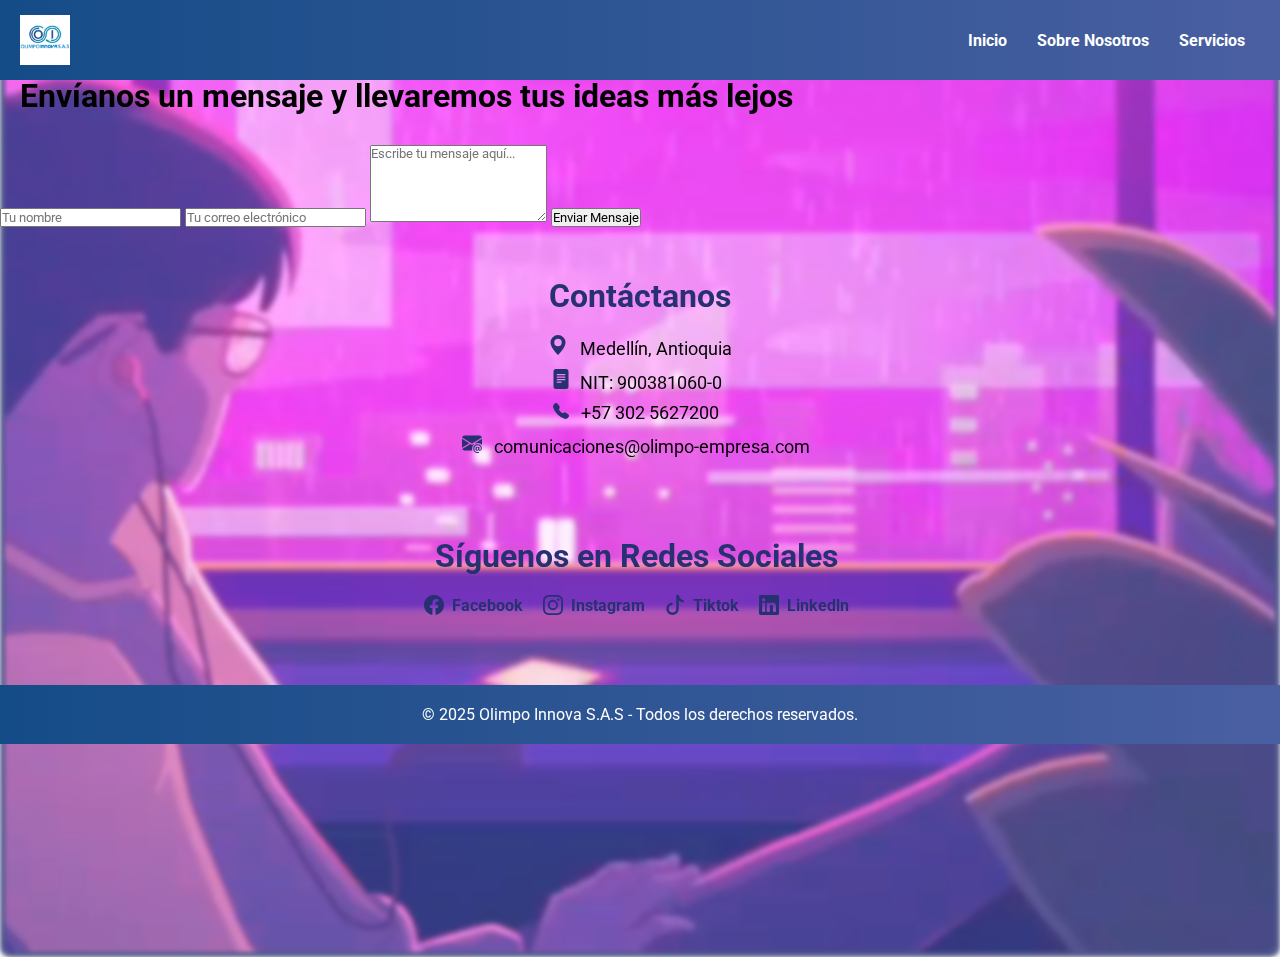
<file: contacto.html>
<!DOCTYPE html>
<html>
<head>
    <meta charset="UTF-8">
    <meta name="viewport" content="width=device-width, initial-scale=1.0">
    <title>Contacto</title>
    <link rel="stylesheet" href="CSS/estilos.css">
    <link rel="preconnect" href="https://fonts.googleapis.com">
    <link rel="preconnect" href="https://fonts.gstatic.com" crossorigin>
    <link href="https://fonts.googleapis.com/css2?family=Roboto:ital,wght@0,100..900;1,100..900&display=swap" rel="stylesheet">
</head>
<body>
    <nav>
        <ul>
            <li><a href="index.html">Inicio</a></li>
            <li><a href="sobre-nosotros.html">Sobre Nosotros</a></li>
            <li><a href="servicios.html">Servicios</a></li>
        </ul>
    </nav>

    <section>
        <nav class="navbar">
            <div class="logo">
                <img src="IMG/LOGO.png" alt="Logo Olimpo Innova">
            </div>
            <ul class="nav-links">
                <li><a href="index.html">Inicio</a></li>
                <li><a href="sobre-nosotros.html">Sobre Nosotros</a></li>
                <li><a href="servicios.html">Servicios</a></li>
            </ul>
        </nav>
        <section class="encabezado-contacto">
            <video autoplay loop muted playsinline class="video-fondo">
                <source src="VIDEO/lluvia-noche.mp4" type="video/mp4">
                Tu navegador no soporta videos HTML5.
            </video>
            <div class="contenido-encabezado">
                <h1>Envíanos un mensaje y llevaremos tus ideas más lejos</h1>
            </div>
        </section>


        <section class="contacto-tarjeta">
        <form action="enviar.php" method="POST" class="form-contacto">
            <input type="text" name="nombre" placeholder="Tu nombre" required>
            <input type="email" name="email" placeholder="Tu correo electrónico" required>
            <textarea name="mensaje" placeholder="Escribe tu mensaje aquí..." rows="5" required></textarea>
            <button type="submit">Enviar Mensaje</button>
        </form>
    </section>

        <section class="informacion-empresa">
            <h2>Contáctanos</h2>
            <ul class="info-contacto">
                <li>
                    <a class="nav-link">
                        <svg xmlns="http://www.w3.org/2000/svg" width="20" height="20" fill="currentColor" class="bi bi-geo-alt-fill" viewBox="0 0 16 16">
                            <path d="M8 16s6-5.686 6-10A6 6 0 0 0 2 6c0 4.314 6 10 6 10m0-7a3 3 0 1 1 0-6 3 3 0 0 1 0 6"/>
                        </svg>
                        <span>Medellín, Antioquia</span>
                    </a>
                </li>
            <ul class="NIT">
                <li>
                    <a class="nav-link">
                        <svg xmlns="http://www.w3.org/2000/svg" width="20" height="20" fill="currentColor" class="bi bi-file-text-fill" viewBox="0 0 16 16">
                            <path d="M12 0H4a2 2 0 0 0-2 2v12a2 2 0 0 0 2 2h8a2 2 0 0 0 2-2V2a2 2 0 0 0-2-2M5 4h6a.5.5 0 0 1 0 1H5a.5.5 0 0 1 0-1m-.5 2.5A.5.5 0 0 1 5 6h6a.5.5 0 0 1 0 1H5a.5.5 0 0 1-.5-.5M5 8h6a.5.5 0 0 1 0 1H5a.5.5 0 0 1 0-1m0 2h3a.5.5 0 0 1 0 1H5a.5.5 0 0 1 0-1"/>
                        </svg>
                        <span>NIT: 900381060-0</span>
                    </a>
                </li>
            <ul class="telefono">
                <li>
                    <a class="nav-link">
                         <svg xmlns="http://www.w3.org/2000/svg" width="16" height="16" fill="currentColor" class="bi bi-telephone-fill" viewBox="0 0 16 16">
                            <path fill-rule="evenodd" d="M1.885.511a1.745 1.745 0 0 1 2.61.163L6.29 2.98c.329.423.445.974.315 1.494l-.547 2.19a.68.68 0 0 0 .178.643l2.457 2.457a.68.68 0 0 0 .644.178l2.189-.547a1.75 1.75 0 0 1 1.494.315l2.306 1.794c.829.645.905 1.87.163 2.611l-1.034 1.034c-.74.74-1.846 1.065-2.877.702a18.6 18.6 0 0 1-7.01-4.42 18.6 18.6 0 0 1-4.42-7.009c-.362-1.03-.037-2.137.703-2.877z"/>
                        </svg>       
                        <span>+57 302 5627200</span>
                    </a>
                </li>
            <ul class="correo-electronico">
                <li>
                    <a class="nav-link">
                        <svg xmlns="http://www.w3.org/2000/svg" width="20" height="20" fill="currentColor" class="bi bi-envelope-at-fill" viewBox="0 0 16 16">
                            <path d="M2 2A2 2 0 0 0 .05 3.555L8 8.414l7.95-4.859A2 2 0 0 0 14 2zm-2 9.8V4.698l5.803 3.546zm6.761-2.97-6.57 4.026A2 2 0 0 0 2 14h6.256A4.5 4.5 0 0 1 8 12.5a4.49 4.49 0 0 1 1.606-3.446l-.367-.225L8 9.586zM16 9.671V4.697l-5.803 3.546.338.208A4.5 4.5 0 0 1 12.5 8c1.414 0 2.675.652 3.5 1.671"/>
                            <path d="M15.834 12.244c0 1.168-.577 2.025-1.587 2.025-.503 0-1.002-.228-1.12-.648h-.043c-.118.416-.543.643-1.015.643-.77 0-1.259-.542-1.259-1.434v-.529c0-.844.481-1.4 1.26-1.4.585 0 .87.333.953.63h.03v-.568h.905v2.19c0 .272.18.42.411.42.315 0 .639-.415.639-1.39v-.118c0-1.277-.95-2.326-2.484-2.326h-.04c-1.582 0-2.64 1.067-2.64 2.724v.157c0 1.867 1.237 2.654 2.57 2.654h.045c.507 0 .935-.07 1.18-.18v.731c-.219.1-.643.175-1.237.175h-.044C10.438 16 9 14.82 9 12.646v-.214C9 10.36 10.421 9 12.485 9h.035c2.12 0 3.314 1.43 3.314 3.034zm-4.04.21v.227c0 .586.227.8.581.8.31 0 .564-.17.564-.743v-.367c0-.516-.275-.708-.572-.708-.346 0-.573.245-.573.791"/>
                        </svg>        
                        <span>comunicaciones@olimpo-empresa.com</span>
                    </a>
                </li>


            <section class="redes-sociales">
            <h2>Síguenos en Redes Sociales</h2>
                <ul class="info-redes">
                    <li>
                        <a href="https://www.facebook.com/Olimpo21" target="_blank">
                            <svg xmlns="http://www.w3.org/2000/svg" width="16" height="16" fill="currentColor" class="bi bi-facebook" viewBox="0 0 16 16">
                                <path d="M16 8.049c0-4.446-3.582-8.05-8-8.05C3.58 0-.002 3.603-.002 8.05c0 4.017 2.926 7.347 6.75 7.951v-5.625h-2.03V8.05H6.75V6.275c0-2.017 1.195-3.131 3.022-3.131.876 0 1.791.157 1.791.157v1.98h-1.009c-.993 0-1.303.621-1.303 1.258v1.51h2.218l-.354 2.326H9.25V16c3.824-.604 6.75-3.934 6.75-7.951"/>
                            </svg>
                            Facebook
                        </a>
                    </li>
                    <li>
                        <a href="https://www.instagram.com/empresaolimpo" target="_blank">
                            <svg xmlns="http://www.w3.org/2000/svg" width="16" height="16" fill="currentColor" class="bi bi-instagram" viewBox="0 0 16 16">
                                <path d="M8 0C5.829 0 5.556.01 4.703.048 3.85.088 3.269.222 2.76.42a3.9 3.9 0 0 0-1.417.923A3.9 3.9 0 0 0 .42 2.76C.222 3.268.087 3.85.048 4.7.01 5.555 0 5.827 0 8.001c0 2.172.01 2.444.048 3.297.04.852.174 1.433.372 1.942.205.526.478.972.923 1.417.444.445.89.719 1.416.923.51.198 1.09.333 1.942.372C5.555 15.99 5.827 16 8 16s2.444-.01 3.298-.048c.851-.04 1.434-.174 1.943-.372a3.9 3.9 0 0 0 1.416-.923c.445-.445.718-.891.923-1.417.197-.509.332-1.09.372-1.942C15.99 10.445 16 10.173 16 8s-.01-2.445-.048-3.299c-.04-.851-.175-1.433-.372-1.941a3.9 3.9 0 0 0-.923-1.417A3.9 3.9 0 0 0 13.24.42c-.51-.198-1.092-.333-1.943-.372C10.443.01 10.172 0 7.998 0zm-.717 1.442h.718c2.136 0 2.389.007 3.232.046.78.035 1.204.166 1.486.275.373.145.64.319.92.599s.453.546.598.92c.11.281.24.705.275 1.485.039.843.047 1.096.047 3.231s-.008 2.389-.047 3.232c-.035.78-.166 1.203-.275 1.485a2.5 2.5 0 0 1-.599.919c-.28.28-.546.453-.92.598-.28.11-.704.24-1.485.276-.843.038-1.096.047-3.232.047s-2.39-.009-3.233-.047c-.78-.036-1.203-.166-1.485-.276a2.5 2.5 0 0 1-.92-.598 2.5 2.5 0 0 1-.6-.92c-.109-.281-.24-.705-.275-1.485-.038-.843-.046-1.096-.046-3.233s.008-2.388.046-3.231c.036-.78.166-1.204.276-1.486.145-.373.319-.64.599-.92s.546-.453.92-.598c.282-.11.705-.24 1.485-.276.738-.034 1.024-.044 2.515-.045zm4.988 1.328a.96.96 0 1 0 0 1.92.96.96 0 0 0 0-1.92m-4.27 1.122a4.109 4.109 0 1 0 0 8.217 4.109 4.109 0 0 0 0-8.217m0 1.441a2.667 2.667 0 1 1 0 5.334 2.667 2.667 0 0 1 0-5.334"/>
                            </svg>
                            Instagram
                        </a>
                    </li>
                    <li>
                        <a href="https://www.tiktok.com/@olimpoinnovasas" target="_blank">
                            <svg xmlns="http://www.w3.org/2000/svg" width="16" height="16" fill="currentColor" class="bi bi-tiktok" viewBox="0 0 16 16">
                                <path d="M9 0h1.98c.144.715.54 1.617 1.235 2.512C12.895 3.389 13.797 4 15 4v2c-1.753 0-3.07-.814-4-1.829V11a5 5 0 1 1-5-5v2a3 3 0 1 0 3 3z"/>
                            </svg>
                            Tiktok
                        </a>
                    </li>
                    <li>
                        <a href="https://www.linkedin.com/company/olimpo-innova"  target="_blank">
                            <svg xmlns="http://www.w3.org/2000/svg" width="16" height="16" fill="currentColor" class="bi bi-linkedin" viewBox="0 0 16 16">
                                <path d="M0 1.146C0 .513.526 0 1.175 0h13.65C15.474 0 16 .513 16 1.146v13.708c0 .633-.526 1.146-1.175 1.146H1.175C.526 16 0 15.487 0 14.854zm4.943 12.248V6.169H2.542v7.225zm-1.2-8.212c.837 0 1.358-.554 1.358-1.248-.015-.709-.52-1.248-1.342-1.248S2.4 3.226 2.4 3.934c0 .694.521 1.248 1.327 1.248zm4.908 8.212V9.359c0-.216.016-.432.08-.586.173-.431.568-.878 1.232-.878.869 0 1.216.662 1.216 1.634v3.865h2.401V9.25c0-2.22-1.184-3.252-2.764-3.252-1.274 0-1.845.7-2.165 1.193v.025h-.016l.016-.025V6.169h-2.4c.03.678 0 7.225 0 7.225z"/>
                            </svg>
                            Linkedln
                        </a>
                    </li>
                </ul>      
            </ul>
        </section>
    </section>


        <footer>
            <p>&copy; 2025 Olimpo Innova S.A.S - Todos los derechos reservados.</p>
        </footer>
</body>
</html>
</file>
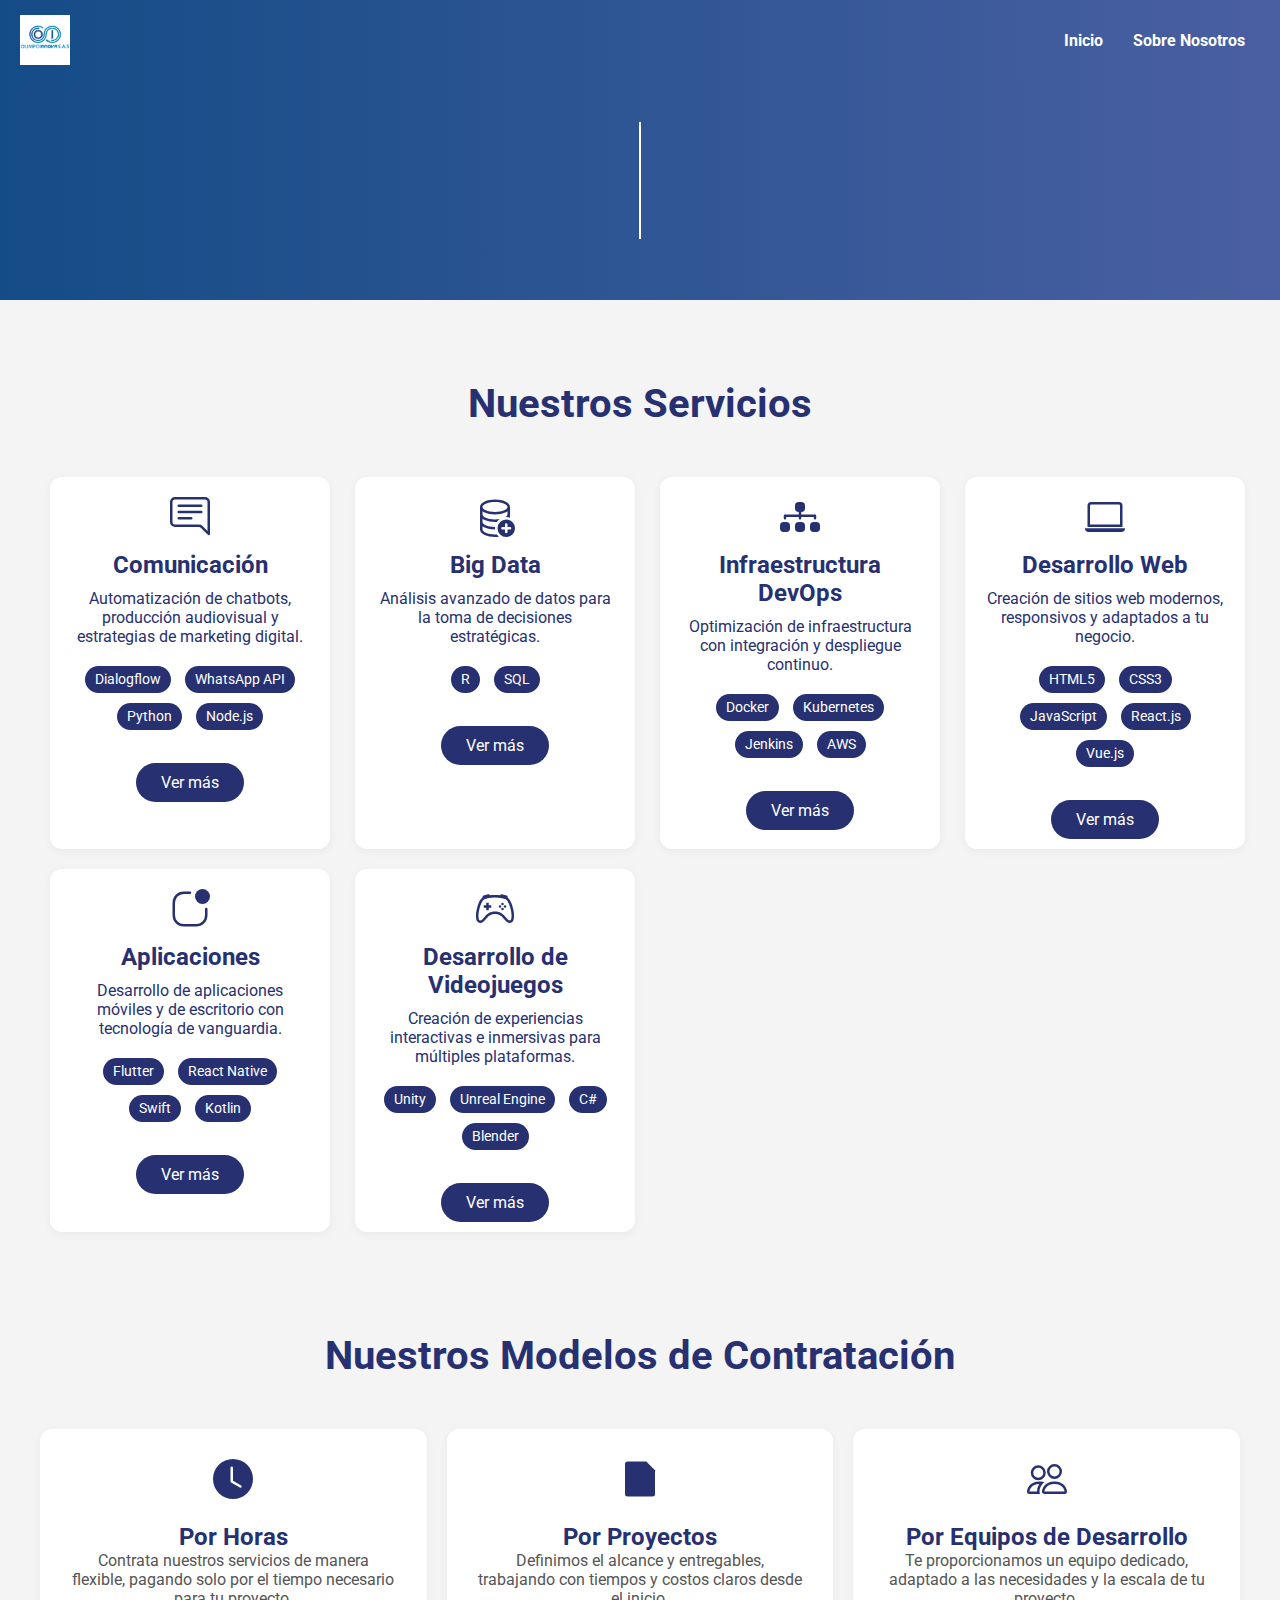
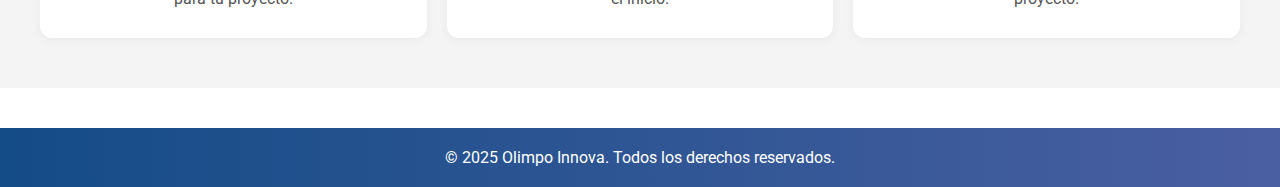
<file: servicios.html>
<!DOCTYPE html>
<html>

<head>
    <meta charset="UTF-8">
    <meta name="viewport" content="width=device-width, initial-scale=1.0">
    <title>Servicios</title>
    <link rel="stylesheet" href="CSS/estilos.css">
    <link rel="preconnect" href="https://fonts.googleapis.com">
    <link rel="preconnect" href="https://fonts.gstatic.com" crossorigin>
    <link href="https://fonts.googleapis.com/css2?family=Roboto:ital,wght@0,100..900;1,100..900&display=swap" rel="stylesheet">
<style>

    .banner-servicios {
    background: linear-gradient(90deg, #144C87, #4a5fa1);
    height: 300px;
    display: flex;
    align-items: center;
    justify-content: center;
    color: white;
    position: relative;
  }

  .contenido-banner {
    text-align: center;
  }

  .typewriter-text {
    font-size: 2rem;
    border-right: 2px solid white;
    white-space: nowrap;
    overflow: hidden;
    width: 0;
    animation: typing 7s steps(40, end) forwards, blink-caret 0.75s step-end infinite;
  }

  @keyframes typing {
    from { width: 0 }
    to { width: 100% }
  }

  @keyframes blink-caret {
    50% { border-color: transparent; }
  }

    .btn-servicio {
background-color: #273171;
color: #fff;
padding: 10px 25px;
border-radius: 30px;
text-decoration: none;
transition: background 0.3s;
}

.btn-servicio:hover {
background-color: #1a2240;
}
</style>
</head>

<body>
    <nav class="navbar">
        <div class="logo">
            <img src="IMG/LOGO.png" alt="Logo Olimpo Innova">
        </div>
        <ul class="nav-links">
            <li><a href="index.html">Inicio</a></li>
            <li><a href="sobre-nosotros.html">Sobre Nosotros</a></li>
        </ul>
    </nav>

    <!-- Banner con efecto máquina de escribir -->
<section class="banner-servicios">
  <div class="contenido-banner">
    <h1 class="typewriter-text"></h1>
  </div>
</section>

    <section class="servicios">
        <h2>Nuestros Servicios</h2>
        <div class="contenedor-tarjetas">
            <div class="tarjeta">
                <svg xmlns="http://www.w3.org/2000/svg" width="40" height="40" fill="currentColor" class="bi bi-chat-right-text" viewBox="0 0 16 16">
                    <path d="M2 1a1 1 0 0 0-1 1v8a1 1 0 0 0 1 1h9.586a2 2 0 0 1 1.414.586l2 2V2a1 1 0 0 0-1-1zm12-1a2 2 0 0 1 2 2v12.793a.5.5 0 0 1-.854.353l-2.853-2.853a1 1 0 0 0-.707-.293H2a2 2 0 0 1-2-2V2a2 2 0 0 1 2-2z"/>
                    <path d="M3 3.5a.5.5 0 0 1 .5-.5h9a.5.5 0 0 1 0 1h-9a.5.5 0 0 1-.5-.5M3 6a.5.5 0 0 1 .5-.5h9a.5.5 0 0 1 0 1h-9A.5.5 0 0 1 3 6m0 2.5a.5.5 0 0 1 .5-.5h5a.5.5 0 0 1 0 1h-5a.5.5 0 0 1-.5-.5"/>
                </svg>
                <h3>Comunicación</h3>
                    <p>Automatización de chatbots, producción audiovisual y estrategias de marketing digital.</p>
                    <ul class="tecnologias">
                        <li>Dialogflow</li>
                        <li>WhatsApp API</li>
                        <li>Python</li>
                        <li>Node.js</li>
                    </ul>
                    <br>
                    <br>
                <a href="#comunicacion" class="btn-servicio">Ver más</a>
            </div>

            
            <div class="tarjeta">
                <svg xmlns="http://www.w3.org/2000/svg" width="40" height="40" fill="currentColor" class="bi bi-database-add" viewBox="0 0 16 16">
                    <path d="M12.5 16a3.5 3.5 0 1 0 0-7 3.5 3.5 0 0 0 0 7m.5-5v1h1a.5.5 0 0 1 0 1h-1v1a.5.5 0 0 1-1 0v-1h-1a.5.5 0 0 1 0-1h1v-1a.5.5 0 0 1 1 0"/>
                    <path d="M12.096 6.223A5 5 0 0 0 13 5.698V7c0 .289-.213.654-.753 1.007a4.5 4.5 0 0 1 1.753.25V4c0-1.007-.875-1.755-1.904-2.223C11.022 1.289 9.573 1 8 1s-3.022.289-4.096.777C2.875 2.245 2 2.993 2 4v9c0 1.007.875 1.755 1.904 2.223C4.978 15.71 6.427 16 8 16c.536 0 1.058-.034 1.555-.097a4.5 4.5 0 0 1-.813-.927Q8.378 15 8 15c-1.464 0-2.766-.27-3.682-.687C3.356 13.875 3 13.373 3 13v-1.302c.271.202.58.378.904.525C4.978 12.71 6.427 13 8 13h.027a4.6 4.6 0 0 1 0-1H8c-1.464 0-2.766-.27-3.682-.687C3.356 10.875 3 10.373 3 10V8.698c.271.202.58.378.904.525C4.978 9.71 6.427 10 8 10q.393 0 .774-.024a4.5 4.5 0 0 1 1.102-1.132C9.298 8.944 8.666 9 8 9c-1.464 0-2.766-.27-3.682-.687C3.356 7.875 3 7.373 3 7V5.698c.271.202.58.378.904.525C4.978 6.711 6.427 7 8 7s3.022-.289 4.096-.777M3 4c0-.374.356-.875 1.318-1.313C5.234 2.271 6.536 2 8 2s2.766.27 3.682.687C12.644 3.125 13 3.627 13 4c0 .374-.356.875-1.318 1.313C10.766 5.729 9.464 6 8 6s-2.766-.27-3.682-.687C3.356 4.875 3 4.373 3 4"/>
                </svg>
                <h3>Big Data</h3>
                    <p>Análisis avanzado de datos para la toma de decisiones estratégicas.</p>
                    <ul class="tecnologias">
                        <li>R</li>
                        <li>SQL</li>
                    </ul>
                    <br>
                    <br>
                <a href="#bigdata" class="btn-servicio">Ver más</a>
            </div>
            
            <div class="tarjeta">
                <svg xmlns="http://www.w3.org/2000/svg" width="40" height="40" fill="currentColor" class="bi bi-diagram-3-fill" viewBox="0 0 16 16">
                    <path fill-rule="evenodd" d="M6 3.5A1.5 1.5 0 0 1 7.5 2h1A1.5 1.5 0 0 1 10 3.5v1A1.5 1.5 0 0 1 8.5 6v1H14a.5.5 0 0 1 .5.5v1a.5.5 0 0 1-1 0V8h-5v.5a.5.5 0 0 1-1 0V8h-5v.5a.5.5 0 0 1-1 0v-1A.5.5 0 0 1 2 7h5.5V6A1.5 1.5 0 0 1 6 4.5zm-6 8A1.5 1.5 0 0 1 1.5 10h1A1.5 1.5 0 0 1 4 11.5v1A1.5 1.5 0 0 1 2.5 14h-1A1.5 1.5 0 0 1 0 12.5zm6 0A1.5 1.5 0 0 1 7.5 10h1a1.5 1.5 0 0 1 1.5 1.5v1A1.5 1.5 0 0 1 8.5 14h-1A1.5 1.5 0 0 1 6 12.5zm6 0a1.5 1.5 0 0 1 1.5-1.5h1a1.5 1.5 0 0 1 1.5 1.5v1a1.5 1.5 0 0 1-1.5 1.5h-1a1.5 1.5 0 0 1-1.5-1.5z"/>
                </svg>
                    <h3>Infraestructura DevOps</h3>
                    <p>Optimización de infraestructura con integración y despliegue continuo.</p>
                    <ul class="tecnologias">
                        <li>Docker</li>
                        <li>Kubernetes</li>
                        <li>Jenkins</li>
                        <li>AWS</li>
                    </ul>
                    <br>
                    <br>
                <a href="#infraestructura" class="btn-servicio">Ver más</a>
            </div>

            
                <div class="tarjeta">
                    <svg xmlns="http://www.w3.org/2000/svg" width="40" height="40" fill="currentColor" class="bi bi-laptop" viewBox="0 0 16 16">
                        <path d="M13.5 3a.5.5 0 0 1 .5.5V11H2V3.5a.5.5 0 0 1 .5-.5zm-11-1A1.5 1.5 0 0 0 1 3.5V12h14V3.5A1.5 1.5 0 0 0 13.5 2zM0 12.5h16a1.5 1.5 0 0 1-1.5 1.5h-13A1.5 1.5 0 0 1 0 12.5"/>
                    </svg>
                    <h3>Desarrollo Web</h3>
                    <p>Creación de sitios web modernos, responsivos y adaptados a tu negocio.</p>
                    <ul class="tecnologias">
                        <li>HTML5</li>
                        <li>CSS3</li>
                        <li>JavaScript</li>
                        <li>React.js</li>
                        <li>Vue.js</li>
                    </ul>
                    <br>
                    <br>
                <a href="#desarrolloweb" class="btn-servicio">Ver más</a>
                </div>

            
                <div class="tarjeta">
                    <svg xmlns="http://www.w3.org/2000/svg" width="40" height="40" fill="currentColor" class="bi bi-app-indicator" viewBox="0 0 16 16">
                        <path d="M5.5 2A3.5 3.5 0 0 0 2 5.5v5A3.5 3.5 0 0 0 5.5 14h5a3.5 3.5 0 0 0 3.5-3.5V8a.5.5 0 0 1 1 0v2.5a4.5 4.5 0 0 1-4.5 4.5h-5A4.5 4.5 0 0 1 1 10.5v-5A4.5 4.5 0 0 1 5.5 1H8a.5.5 0 0 1 0 1z"/>
                        <path d="M16 3a3 3 0 1 1-6 0 3 3 0 0 1 6 0"/>
                    </svg>
                    <h3>Aplicaciones</h3>
                    <p>Desarrollo de aplicaciones móviles y de escritorio con tecnología de vanguardia.</p>
                    <ul class="tecnologias">
                        <li>Flutter</li>
                        <li>React Native</li>
                        <li>Swift</li>
                        <li>Kotlin</li>
                    </ul>
                    <br>
                    <br>
                <a href="#apps" class="btn-servicio">Ver más</a>
                </div>


                <div class="tarjeta">
                    <svg xmlns="http://www.w3.org/2000/svg" width="40" height="40" fill="currentColor" class="bi bi-controller" viewBox="0 0 16 16">
                        <path d="M11.5 6.027a.5.5 0 1 1-1 0 .5.5 0 0 1 1 0m-1.5 1.5a.5.5 0 1 0 0-1 .5.5 0 0 0 0 1m2.5-.5a.5.5 0 1 1-1 0 .5.5 0 0 1 1 0m-1.5 1.5a.5.5 0 1 0 0-1 .5.5 0 0 0 0 1m-6.5-3h1v1h1v1h-1v1h-1v-1h-1v-1h1z"/>
                        <path d="M3.051 3.26a.5.5 0 0 1 .354-.613l1.932-.518a.5.5 0 0 1 .62.39c.655-.079 1.35-.117 2.043-.117.72 0 1.443.041 2.12.126a.5.5 0 0 1 .622-.399l1.932.518a.5.5 0 0 1 .306.729q.211.136.373.297c.408.408.78 1.05 1.095 1.772.32.733.599 1.591.805 2.466s.34 1.78.364 2.606c.024.816-.059 1.602-.328 2.21a1.42 1.42 0 0 1-1.445.83c-.636-.067-1.115-.394-1.513-.773-.245-.232-.496-.526-.739-.808-.126-.148-.25-.292-.368-.423-.728-.804-1.597-1.527-3.224-1.527s-2.496.723-3.224 1.527c-.119.131-.242.275-.368.423-.243.282-.494.575-.739.808-.398.38-.877.706-1.513.773a1.42 1.42 0 0 1-1.445-.83c-.27-.608-.352-1.395-.329-2.21.024-.826.16-1.73.365-2.606.206-.875.486-1.733.805-2.466.315-.722.687-1.364 1.094-1.772a2.3 2.3 0 0 1 .433-.335l-.028-.079zm2.036.412c-.877.185-1.469.443-1.733.708-.276.276-.587.783-.885 1.465a14 14 0 0 0-.748 2.295 12.4 12.4 0 0 0-.339 2.406c-.022.755.062 1.368.243 1.776a.42.42 0 0 0 .426.24c.327-.034.61-.199.929-.502.212-.202.4-.423.615-.674.133-.156.276-.323.44-.504C4.861 9.969 5.978 9.027 8 9.027s3.139.942 3.965 1.855c.164.181.307.348.44.504.214.251.403.472.615.674.318.303.601.468.929.503a.42.42 0 0 0 .426-.241c.18-.408.265-1.02.243-1.776a12.4 12.4 0 0 0-.339-2.406 14 14 0 0 0-.748-2.295c-.298-.682-.61-1.19-.885-1.465-.264-.265-.856-.523-1.733-.708-.85-.179-1.877-.27-2.913-.27s-2.063.091-2.913.27"/>
                    </svg>
                    <h3>Desarrollo de Videojuegos</h3>
                    <p>Creación de experiencias interactivas e inmersivas para múltiples plataformas.</p>
                    <ul class="tecnologias">
                        <li>Unity</li>
                        <li>Unreal Engine</li>
                        <li>C#</li>
                        <li>Blender</li>
                    </ul>
                    <br>
                    <br>
                <a href="#tecnologias" class="btn-servicio">Ver más</a>
                </div>
            </div>
        </section>
    
    <section class="modelos-contratacion">
        <h2>Nuestros Modelos de Contratación</h2>
        <div class="contenedor-modelos">
    
            <div class="modelo">
                <svg xmlns="http://www.w3.org/2000/svg" width="40" height="40" fill="currentColor" class="bi bi-clock-fill" viewBox="0 0 16 16">
                   <path d="M16 8A8 8 0 1 1 0 8a8 8 0 0 1 16 0M8 3.5a.5.5 0 0 0-1 0V9a.5.5 0 0 0 .252.434l3.5 2a.5.5 0 0 0 .496-.868L8 8.71z"/>
                </svg>
                <h3>Por Horas</h3>
                <p>Contrata nuestros servicios de manera flexible, pagando solo por el tiempo necesario para tu proyecto.</p>
            </div>
    
            <div class="modelo">
                <svg xmlns="http://www.w3.org/2000/svg" width="40" height="40" fill="currentColor" class="bi bi-file-earmark-check" viewBox="0 0 16 16">
                    <path d="M5.5 8a.5.5 0 0 1 .5-.5h4a.5.5 0 0 1 0 1h-4a.5.5 0 0 1-.5-.5z"/>
                    <path d="M6 10a.5.5 0 0 1 .5-.5h3a.5.5 0 0 1 0 1h-3A.5.5 0 0 1 6 10z"/>
                    <path d="M14 4.5V14a1 1 0 0 1-1 1H3a1 1 0 0 1-1-1V2a1 1 0 0 1 1-1h7.5L14 4.5z"/>
                </svg>
                <h3>Por Proyectos</h3>
                <p>Definimos el alcance y entregables, trabajando con tiempos y costos claros desde el inicio.</p>
            </div>
    
            <div class="modelo">
                <svg xmlns="http://www.w3.org/2000/svg" width="40" height="40" fill="currentColor" class="bi bi-people" viewBox="0 0 16 16">
                    <path d="M15 14s1 0 1-1-1-4-5-4-5 3-5 4 1 1 1 1zm-7.978-1L7 12.996c.001-.264.167-1.03.76-1.72C8.312 10.629 9.282 10 11 10c1.717 0 2.687.63 3.24 1.276.593.69.758 1.457.76 1.72l-.008.002-.014.002zM11 7a2 2 0 1 0 0-4 2 2 0 0 0 0 4m3-2a3 3 0 1 1-6 0 3 3 0 0 1 6 0M6.936 9.28a6 6 0 0 0-1.23-.247A7 7 0 0 0 5 9c-4 0-5 3-5 4q0 1 1 1h4.216A2.24 2.24 0 0 1 5 13c0-1.01.377-2.042 1.09-2.904.243-.294.526-.569.846-.816M4.92 10A5.5 5.5 0 0 0 4 13H1c0-.26.164-1.03.76-1.724.545-.636 1.492-1.256 3.16-1.275ZM1.5 5.5a3 3 0 1 1 6 0 3 3 0 0 1-6 0m3-2a2 2 0 1 0 0 4 2 2 0 0 0 0-4"/>
                </svg>
                <h3>Por Equipos de Desarrollo</h3>
                <p>Te proporcionamos un equipo dedicado, adaptado a las necesidades y la escala de tu proyecto.</p>
            </div>
    
        </div>
    </section>
    <footer>
        <p>&copy; 2025 Olimpo Innova. Todos los derechos reservados.</p>
    </footer>

    <script>
  const texto = "Transformamos ideas en soluciones digitales.";
  const typewriter = document.querySelector('.typewriter-text');

  // Puedes usar una pausa para el efecto natural
  setTimeout(() => {
    typewriter.textContent = texto;
  }, 500);
</script>
</body>

</html>
</file>
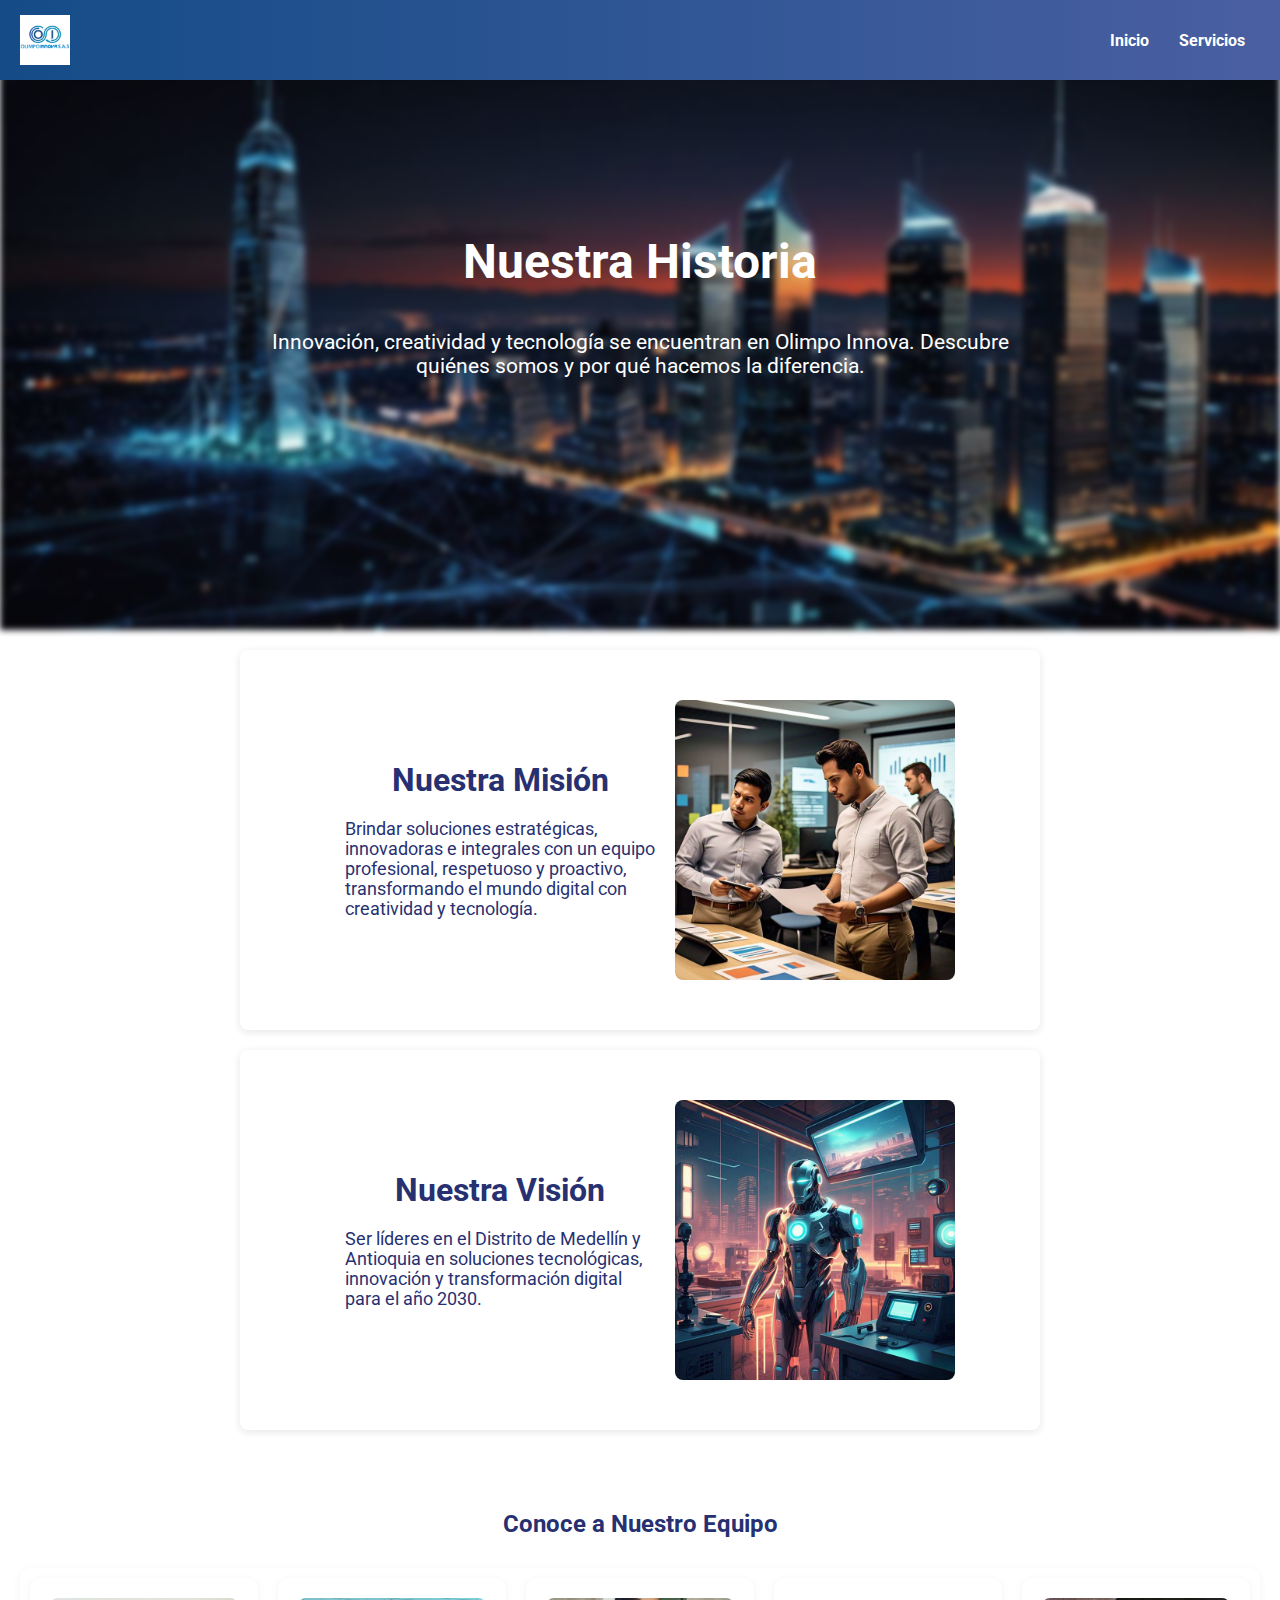
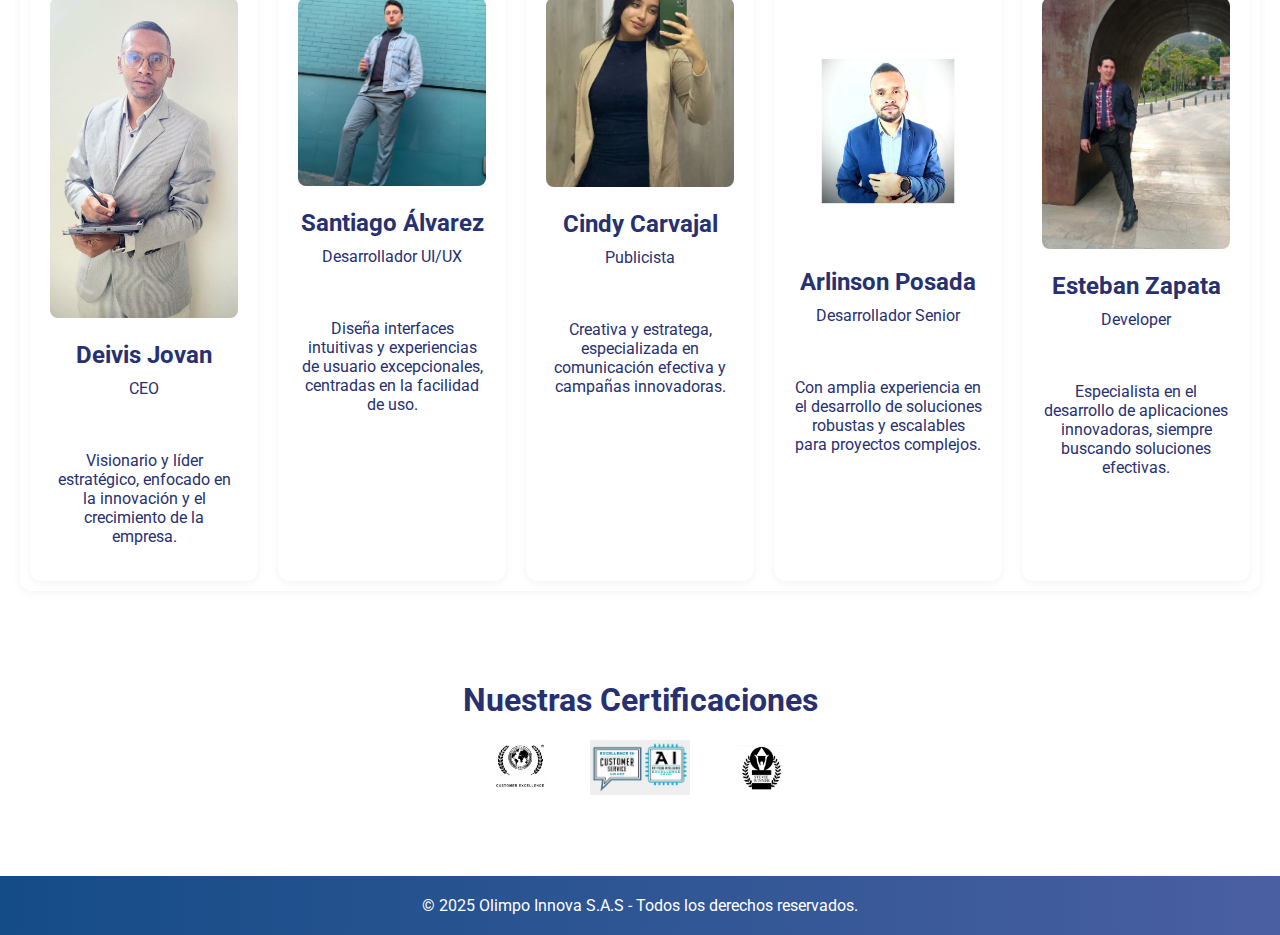
<file: sobre-nosotros.html>
<!DOCTYPE html>
<html>

<head>
    <meta charset="UTF-8">
    <meta name="viewport" content="width=device-width, initial-scale=1.0">
    <title>Sobre Nosotros</title>
    <link rel="stylesheet" href="CSS/estilos.css">
    <link rel="preconnect" href="https://fonts.googleapis.com">
    <link rel="preconnect" href="https://fonts.gstatic.com" crossorigin>
    <link href="https://fonts.googleapis.com/css2?family=Roboto:ital,wght@0,100..900;1,100..900&display=swap" rel="stylesheet">
</head>

<body>
    <header>
        <nav class="navbar">
            <div class="logo">
                <img src="IMG/LOGO.png" alt="Logo Olimpo Innova">
            </div>
            <ul class="nav-links">
                <li><a href="index.html">Inicio</a></li>
                <li><a href="servicios.html">Servicios</a></li>
            </ul>
        </nav>
    </header>

    <!-- Sección Hero -->
    <section class="hero">
        <div class="hero-bg"></div>
        <div class="hero-content">
            <h1>Nuestra Historia</h1>
            <p>Innovación, creatividad y tecnología se encuentran en Olimpo Innova. Descubre quiénes somos y por qué hacemos la diferencia.</p>
        </div>
    </section>

    <!-- Sección Misión y Visión -->
    <section class="seccion">
        <div class="texto">
            <h2>Nuestra Misión</h2>
            <p>Brindar soluciones estratégicas, innovadoras e integrales con un equipo profesional, respetuoso y proactivo, transformando el mundo digital con creatividad y tecnología.</p>
        </div>
        <img src="IMG/mision.jpg" alt="Nuestra Misión">
    </section>

    <section class="seccion inversa">
        <img src="IMG/vision-empresa.jpg" alt="Nuestra Visión">
        <div class="texto">
            <h2>Nuestra Visión</h2>
            <p>Ser líderes en el Distrito de Medellín y Antioquia en soluciones tecnológicas, innovación y transformación digital para el año 2030.</p>
        </div>
    </section>

    <!-- Sección Nuestro Equipo -->
    <section class="equipo">
        <h2>Conoce a Nuestro Equipo</h2>
        <div class="tarjetas-equipo">
            <div class="tarjeta">
                <img src="IMG/ceo.jpg" alt="Líder">
                <br><br>
                <h3>Deivis Jovan</h3>
                <p>CEO</p>
                <br><br>
                <p>Visionario y líder estratégico, enfocado en la innovación 
                   y el crecimiento de la empresa.
                </p>
            </div>
            <div class="tarjeta">
                <img src="IMG/desarrollador-iu.jpg" alt="Desarrollador UI/UX">
                <br><br>
                <h3>Santiago Álvarez</h3>
                <p>Desarrollador UI/UX</p>
                <br><br>
                <p>Diseña interfaces intuitivas y experiencias de usuario
                    excepcionales, centradas en la facilidad de uso.
                </p>
            </div>
            <div class="tarjeta">
                <img src="IMG/publicista.jpg" alt="Publicista">
                <br><br>
                <h3>Cindy Carvajal</h3>
                <p>Publicista</p>
                <br><br>
                <p>Creativa y estratega, especializada en comunicación efectiva y
                    campañas innovadoras.
                </p>
            </div>
            <div class="tarjeta">
                <img src="IMG/desarrollador-senior.jpg" alt="Desarrollador Senior">
                <h3>Arlinson Posada</h3>
                <p>Desarrollador Senior</p>
                <br><br>
                <p>Con amplia experiencia en el desarrollo de soluciones robustas y 
                    escalables para proyectos complejos.
                </p>
            </div>
            <div class="tarjeta">
                <img src="IMG/developer.jpg" alt="Developer">
                <br><br>
                <h3>Esteban Zapata</h3>
                <p>Developer</p>
                <br><br>
                <p>Especialista en el desarrollo de aplicaciones innovadoras, siempre
                    buscando soluciones efectivas.</p>
            </div>
        </div>
    </section>

    <section class="certificaciones">
        <h2>Nuestras Certificaciones</h2>
        <div class="contenedor-certificaciones">
            <img src="IMG/global-awards.jpg" alt="Certificación Global">
            <img src="IMG/customer.jpg" alt="Certificación Customer">
            <img src="IMG/stevie.jpg" alt="Certificación Stevie">
        </div>
    </section>

    <footer>
        <p>&copy; 2025 Olimpo Innova S.A.S - Todos los derechos reservados.</p>
    </footer>
</body>
</html>
</file>
<file: CSS/estilos.css>
* {
    font-family: "Roboto";
    font-optical-sizing: auto;
    margin: 0;
    padding: 0;
    box-sizing: border-box;
}

#banner {
    position: relative;
    width: 100%;
    height: 60vh;
    overflow: hidden;
    background: linear-gradient(90deg, #144C87, #4a5fa1);
    
}

#particles1 {
    position: absolute;
    width: 100%;
    height: 100%;
    z-index: 1; 
}

.contenido-banner {
    position: relative;
    color: #fff;
    text-align: center;
   padding-top: 60px;
}

.contenido-banner h1 {
    font-size: 3rem;
    margin: 0;
    padding-top: 60px;
}


.video-container, .video2-container {
    display:flex;
    justify-content: center;
    gap: 20px;
    padding-top: 40px;
}

video {
    width: 45%;
    border: 5px solid #273171;
    border-radius: 10px;
    max-width: 400%;
    box-shadow: 0 4px 6px rgba(0, 0, 0, 0.1);
}

.botones-video button {
    background: #273171;
    color: #fff;
    border: none;
    padding: 8px 12px;
    border-radius: 8px;
    align-items: center;
    margin: 5px;
    cursor: pointer;
    font-size: 1rem;
}

.botones-video button:hover {
    background: #1d255c;
}

.botones-video svg {
    width: 20px;
    height: 20px;
}

.seccion {
    padding: 50px 20px;
    background: #fff;
    margin: 20px auto;
    max-width: 800px;
    border-radius: 8px;
    box-shadow: 0 2px 8px rgba(0, 0, 0, 0.1);
}

h2 {
    text-align: center;
    color: #273171;
    margin-bottom: 20px;
}

.navbar {
    background: linear-gradient(90deg, #144C87, #4a5fa1);
    color: #fff;
    display: flex;
    position: fixed;
    width: 100%;
    top: 0;
    z-index: 1000;
    height: 80px;
    justify-content: space-between;
    align-items: center;
    flex-wrap: nowrap !important;
    /* Evita que las letras se vayan a otra línea */
    padding: 0 20px;
}

.logo {
    display: flex;
    align-items: center;
}

.logo img {
    height: 60px;
    width: auto;
    max-height: 50px;
    /* Ajusta el tamaño del logo */
}

.nav-links {
    list-style: none;
    display: flex;
}

.nav-links li a {
    margin: 0 15px;
    color: #fff;
    text-decoration: none;
    font-weight: bold;
    font-size: 1rem;
}

.nav-links a:hover {
    text-decoration: underline;
}

@media screen and (max-width: 768px) {
    .nav-links {
        flex-direction: column;
        /* Opcional: apilar enlaces en pantallas pequeñas */
        align-items: center;
    }
}

.testimonios-container {
    text-align: center;
    width: 80%;
    margin: auto;
    position: relative;
}

.testimonios-wrapper {
    display: flex;
    overflow: hidden;
    width: 100%;
    max-width: 500px;
    margin: auto;
    position: relative;
}

.testimonio {
    min-width: 100%;
    transition: transform 0.5s ease-in-out;
    opacity: 0;
    position: absolute;
    top: 0;
    left: 0;
}

.testimonio.active {
    opacity: 1;
    position: relative;
}

.testimonio img {
    width: 100px;
    height: 100px;
    border-radius: 50%;
    margin-bottom: 10px;
}

.prev-btn,
.next-btn {
    position: absolute;
    top: 50%;
    transform: translateY(-50%);
    background-color: #273171;
    color: white;
    border: none;
    padding: 10px 15px;
    cursor: pointer;
    font-size: 18px;
    border-radius: 50%;
}

.prev-btn {
    left: 10px;
}

.next-btn {
    right: 10px;
}

.prev-btn:hover,
.next-btn:hover {
    background-color: #1d255c;
}

.por-que-elegirnos {
    text-align: center;
    padding: 80px 20px;
}

.por-que-elegirnos h2 {
    font-size: 2.5rem;
    color: #273171;
    margin-bottom: 50px;
}

.seccion-tarjetas {
    display: grid;
    grid-template-columns: repeat(auto-fit, minmax(300px, 1fr));
    gap: 20px;
    padding: 50px;
}

.tarjeta {
    background: #fff;
    padding: 30px;
    border-radius: 12px;
    box-shadow: 0 2px 10px rgba(0, 0, 0, 0.05);
    transition: transform 0.3s ease, box-shadow 0.3s ease;
}

.tarjeta:hover {
    transform: translateY(-5px);
    box-shadow: 0 4px 20px rgba(0, 0, 0, 0.1);
}

.tarjeta h3 {
    color: #273171;
    font-size: 1.8rem;
    margin-bottom: 10px;
}

.tarjeta p {
    color: #555;
    font-size: 1rem;
    margin-bottom: 15px;
}

.tarjeta ul {
    list-style: none;
    padding: 0;
}

.tarjeta li {
    background: #273171;
    color: #fff;
    padding: 8px 12px;
    margin: 5px 0;
    border-radius: 8px;
    display: inline-block;
}

.tarjeta-elegirnos {
    display: grid;
    grid-template-columns: repeat(2, 1fr);
    gap: 40px;
    max-width: 1200px;
    margin: 0 auto;
    color: #273171;
}

.razon svg {
    margin-bottom: 20px;
    color: #273171;
}


.clientes-scroll {
    overflow-x: auto;
    /* Permite desplazamiento horizontal */
    white-space: nowrap;
    /* Evita que los elementos se envuelvan */
    display: flex;
    scrollbar-width: none;
    /* Oculta la barra de desplazamiento en Firefox */
    -ms-overflow-style: none;
    /* Oculta la barra en Edge y Explorer */
}

.clientes-scroll::-webkit-scrollbar {
    display: none;
    /* Oculta la barra en Chrome y Safari */
}

.logos {
    display: flex;
    gap: 20px;
    /* Espacio entre logos */
    padding: 20px;
}

.logos img {
    height: 50px;
    /* Ajusta el tamaño del logo */
    width: auto;
    cursor: grab;
}

.informacion-empresa h2 {
    text-align: center;
    font-size: 2.0rem;
    margin-top: 50px;
}

.info-contacto {
    list-style: none;
    padding: 0;
    display: flex;
    flex-direction: column;
    align-items: center;
}

.info-contacto li {
    display: flex;
    align-items: center;
    margin-bottom: 10px;
}

.info-contacto svg {
    margin-right: 8px;
    color: #273171;
}

.info-contacto span {
    font-size: 1.1rem;
}

.NIT {
    list-style: none;
    padding: 0;
    display: flex;
    flex-direction: column;
    align-items: center;
    margin-right: 8px;
    vertical-align: middle;
}

.NIT li {
    display: flex;
    align-items: center;
    margin-bottom: 10px;
}

.NIT svg {
    margin-right: 5px;
    color: #273171;
}

.NIT span {
    font-size: 1.1rem;
}

.telefono {
    list-style: none;
    padding: 0;
    list-style: none;
    padding: 0;
    display: flex;
    flex-direction: column;
    align-items: center;
}

.telefono li {
    display: flex;
    align-items: center;
    margin-bottom: 10px;
}

.telefono svg {
    margin-right: 8px;
    color: #273171;
}

.telefono span {
    font-size: 1.1rem;
}

.correo-electronico {
    list-style: none;
    padding: 0;
    list-style: none;
    padding: 0;
    display: flex;
    flex-direction: column;
    align-items: center;
}

.correo-electronico li {
    display: flex;
    align-items: center;
    margin-bottom: 10px;
}

.correo-electronico svg {
    margin-right: 8px;
    color: #273171;
}

.correo-electronico span {
    font-size: 1.1rem;
}

.redes-sociales {
    text-align: center;
    padding: 20px;
}

.info-redes {
    list-style: none;
    padding: 0;
    display: flex;
    justify-content: center;
    gap: 20px;
}

.info-redes li {
    display: flex;
    align-items: center;
}

.info-redes a {
    display: flex;
    align-items: center;
    text-decoration: none;
    color: #273171;
    font-weight: bold;
}

.info-redes svg {
    margin-right: 8px;
    width: 20px;
    height: 20px;
    fill: #273171;
}

.info-redes a:hover {
    text-decoration: underline;
}

/* Hero */
.hero {
    position: relative;
    height: 70vh;
    /* Reducimos la altura total */
    display: flex;
    justify-content: center;
    align-items: center;
    text-align: center;
    color: #fff;
}

.hero-bg {
    width: 100%;
    height: 100%;
    top: 0;
    left: 0;
    position: absolute;
    background-size: cover;
    /* Asegura que la imagen se ajuste sin deformarse */
    background-position: center;
    /* Centra bien la imagen */
    background: url('../IMG/ciudad-futurista.jpg') no-repeat center center/cover;
    filter: blur(3px);
    /* Aplica el blur solo a la imagen */
    z-index: -1;
}

.hero-content {
    position: relative;
    z-index: 1;
    /* Asegura que el texto esté por encima del fondo */
}

.hero h1 {
    font-size: 3rem;
    text-align: center;
    /* Alineación centrada */
    width: 100%;
    /* Ocupa todo el ancho */
    word-wrap: break-word;
    /* Permite que las palabras largas pasen a otra línea */
    overflow-wrap: break-word;
    /* Otra opción para ajustar el texto */
    padding: 10px;
    /* Espacio alrededor para evitar que se pegue a los bordes */
}

.hero p {
    font-size: 1.3rem;
    margin: 20px 0;
    text-align: center;
    /* Alineación centrada */
    width: 100%;
    /* Ocupa todo el ancho */
    word-wrap: break-word;
    /* Permite que las palabras largas pasen a otra línea */
    overflow-wrap: break-word;
    /* Otra opción para ajustar el texto */
    padding: 10px;
    /* Espacio alrededor para evitar que se pegue a los bordes */
}

/* Secciones Misión y Visión */
.seccion {
    display: flex;
    align-items: center;
    justify-content: center;
    padding: 50px;
}

.seccion img {
    width: 40%;
    border-radius: 8px;
}

.texto {
    width: 50%;
    padding: 20px;
}

.texto h2 {
    font-size: 2rem;
    color: #273171;
}

.texto p {
    font-size: 1.1rem;
    color: #273171;
}

.inversa {
    flex-direction: row-reverse;
}

/* Nuestro Equipo */
.equipo {
    text-align: center;
    padding: 50px 20px;
}

.equipo h2 {
    font-size: 2.0rem;
    text-align: center;
    /* Alineación centrada */
    width: 100%;
    /* Ocupa todo el ancho */
    font-size: 1.5rem;
    /* Tamaño del texto más adaptable */
    word-wrap: break-word;
    /* Permite que las palabras largas pasen a otra línea */
    overflow-wrap: break-word;
    /* Otra opción para ajustar el texto */
    padding: 10px;
    /* Espacio alrededor para evitar que se pegue a los bordes */

}

.tarjetas-equipo {
    border-radius: 12px;
    text-align: center;
    box-shadow: 0 2px 10px rgba(0, 0, 0, 0.05);
    display: flex;
    flex-wrap: nowrap;
    /* Mantiene las tarjetas en una fila */
    justify-content: flex-start;
    /* Alinea las tarjetas al inicio */
    gap: 20px;
    overflow-x: auto;
    /* Desplazamiento horizontal si no caben todas */
    width: 100%;
    /* Asegura que el contenedor ocupe todo el ancho */
    padding: 10px;
    /* Añade un poco de espacio para que no queden pegadas */
}

.tarjeta-equipo h3 {
    margin-bottom: 10px;
    color: #273171;
}

.tarjeta-equipo p {
    color: #555;
}

@media screen and (min-width: 768px) {
    .nuestro-equipo {
        flex-wrap: wrap;
        /* Permite que se distribuyan en varias filas */
        justify-content: center;
    }
}

.tarjeta {
    background: #fff;
    padding: 20px;
    border-radius: 12px;
    box-shadow: 0 2px 10px rgba(17, 16, 16, 0.234);
    width: 280px;
}

.tarjeta img {
    width: 100%;
    border-radius: 8px;
}

.tarjeta h3 {
    color: #273171;
}

.tarjeta p {
    color: #273171;
}

.hero-section {
  background: linear-gradient(90deg, #144C87, #4a5fa1);
  color: #fff;
  text-align: center;
  padding: 160px 20px;
  position: relative;
}

.hero-content {
  max-width: 800px;
  margin: 0 auto;
}

.hero-section h1 {
  font-size: 3rem;
  font-weight: bold;
  margin-bottom: 20px;
}

.hero-section p {
  font-size: 1.2rem;
  margin-bottom: 30px;
}


.servicios {
    text-align: center;
    padding: 50px 20px;
    background-color: #f4f4f4;
}

.servicios h2 {
    text-align: center;
    color: #273171;
    font-size: 2.5rem;
    margin-bottom: 50px;
    margin-top: 30px;
}

.contenedor-tarjetas {
    grid-template-columns: repeat(auto-fit, minmax(250px, 1fr));
    gap: 20px;
    max-width: 1200px;
    margin: 0 auto;
    display: grid;
    margin-left: 30px;
}

.tarjeta {
    background: #fff;
    padding: 20px;
    border-radius: 12px;
    box-shadow: 0 2px 10px rgba(0, 0, 0, 0.05);
    transition: transform 0.3s ease, box-shadow 0.3s ease;
}

.tarjeta:hover {
    transform: translateY(-5px);
    box-shadow: 0 4px 20px rgba(0, 0, 0, 0.1);
}

.tarjeta svg {
    color: #273171;
    margin-bottom: 10px;
}

.tarjeta h3 {
    color: #273171;
    font-size: 1.5rem;
}

.tarjeta p {
    color: #273171;
    font-size: 1rem;
}

.tecnologias {
    list-style: none;
    padding: 0;
    margin-top: 10px;
}

.tecnologias li {
    display: inline-block;
    background: #273171;
    color: #fff;
    padding: 5px 10px;
    margin: 5px;
    border-radius: 20px;
    font-size: 0.9rem;
}

.modelos-contratacion {
    text-align: center;
    padding: 50px 20px;
    background-color: #f4f4f4;
}

.modelos-contratacion h2 {
    font-size: 2.5rem;
    color: #273171;
    margin-bottom: 50px;
}

.contenedor-modelos {
    display: grid;
    grid-template-columns: repeat(auto-fit, minmax(250px, 1fr));
    gap: 20px;
    max-width: 1200px;
    margin: 0 auto;
}

.modelo {
    background: #fff;
    padding: 30px;
    border-radius: 12px;
    box-shadow: 0 2px 10px rgba(0, 0, 0, 0.05);
    transition: transform 0.3s ease, box-shadow 0.3s ease;
}

.modelo:hover {
    transform: translateY(-5px);
    box-shadow: 0 4px 20px rgba(0, 0, 0, 0.1);
}

.modelo svg {
    color: #273171;
    margin-bottom: 20px;
}

.modelo h3 {
    font-size: 1.5rem;
    color: #273171;
}

.modelo p {
    color: #555;
    font-size: 1rem;
}

.video-fondo {
    position: absolute;
    width: 100%;
    height: 100%;
    object-fit: cover;
    filter: blur(2px);
    /* Desenfoque suave */
    opacity: 0.8;
    /* Ligera transparencia */
    z-index: -1;
}

.contenido-encabezado {
    position: relative;
    z-index: 1;
    padding: 20px;
    border-radius: 12px;
}

.contenido-encabezado h1 {
    font-size: 2rem;
    font-weight: bold;
}

.contenido-encabezado h1 {
    font-size: 2rem;
    margin-bottom: 10px;
    font-weight: bold;
}

.contenido-encabezado p {
    font-size: 1.2rem;
}


footer {
    margin-top: 40px;
    background: linear-gradient(90deg, #144C87, #4a5fa1);
    color: #fff;
    text-align: center;
    padding: 20px 0;
    width: 100%;
}

.certificaciones {
    padding: 40px;
    text-align: center;
}

.certificaciones h2 {
    color: #273171;
    font-size: 2rem;
    margin-bottom: 20px;
}

.contenedor-certificaciones {
    display: flex;
    justify-content: center;
    gap: 20px;
}

.contenedor-certificaciones img {
    width: 100px;
    height: auto;
    object-fit: contain;
    transition: transform 0.3s ease;
}

.contenedor-certificaciones img:hover {
    transform: scale(1.1);
}


/* Estilo para el scrollbar */
::-webkit-scrollbar {
    width: 12px;
    /* Ancho del scrollbar */
    height: 12px;
    /* Alto del scrollbar (para scroll horizontal) */
}

/* Estilo del fondo del scrollbar */
::-webkit-scrollbar-track {
    background-color: #f1f1f1;
    /* Color de fondo del track */
    border-radius: 10px;
    /* Bordes redondeados en el track */
}

/* Estilo de la barra del scrollbar */
::-webkit-scrollbar-thumb {
    background-color: #273171;
    /* Color de la barra */
    border-radius: 10px;
    /* Bordes redondeados en la barra */
    border: 2px solid #f1f1f1;
    /* Un borde suave para darle separación */
}

/* Efecto al pasar el mouse sobre el scrollbar */
::-webkit-scrollbar-thumb:hover {
    background-color: #3b4b8d;
    /* Color al pasar el mouse */
}

/* Ajustes para pantallas pequeñas */
@media screen and (max-width: 768px) {

    .videos {
        margin-left: 0;
        /* Quita el margen en pantallas pequeñas */
        margin-top: 20px;
        /* Añade espacio entre el título y el video */
    }
}
</file>
